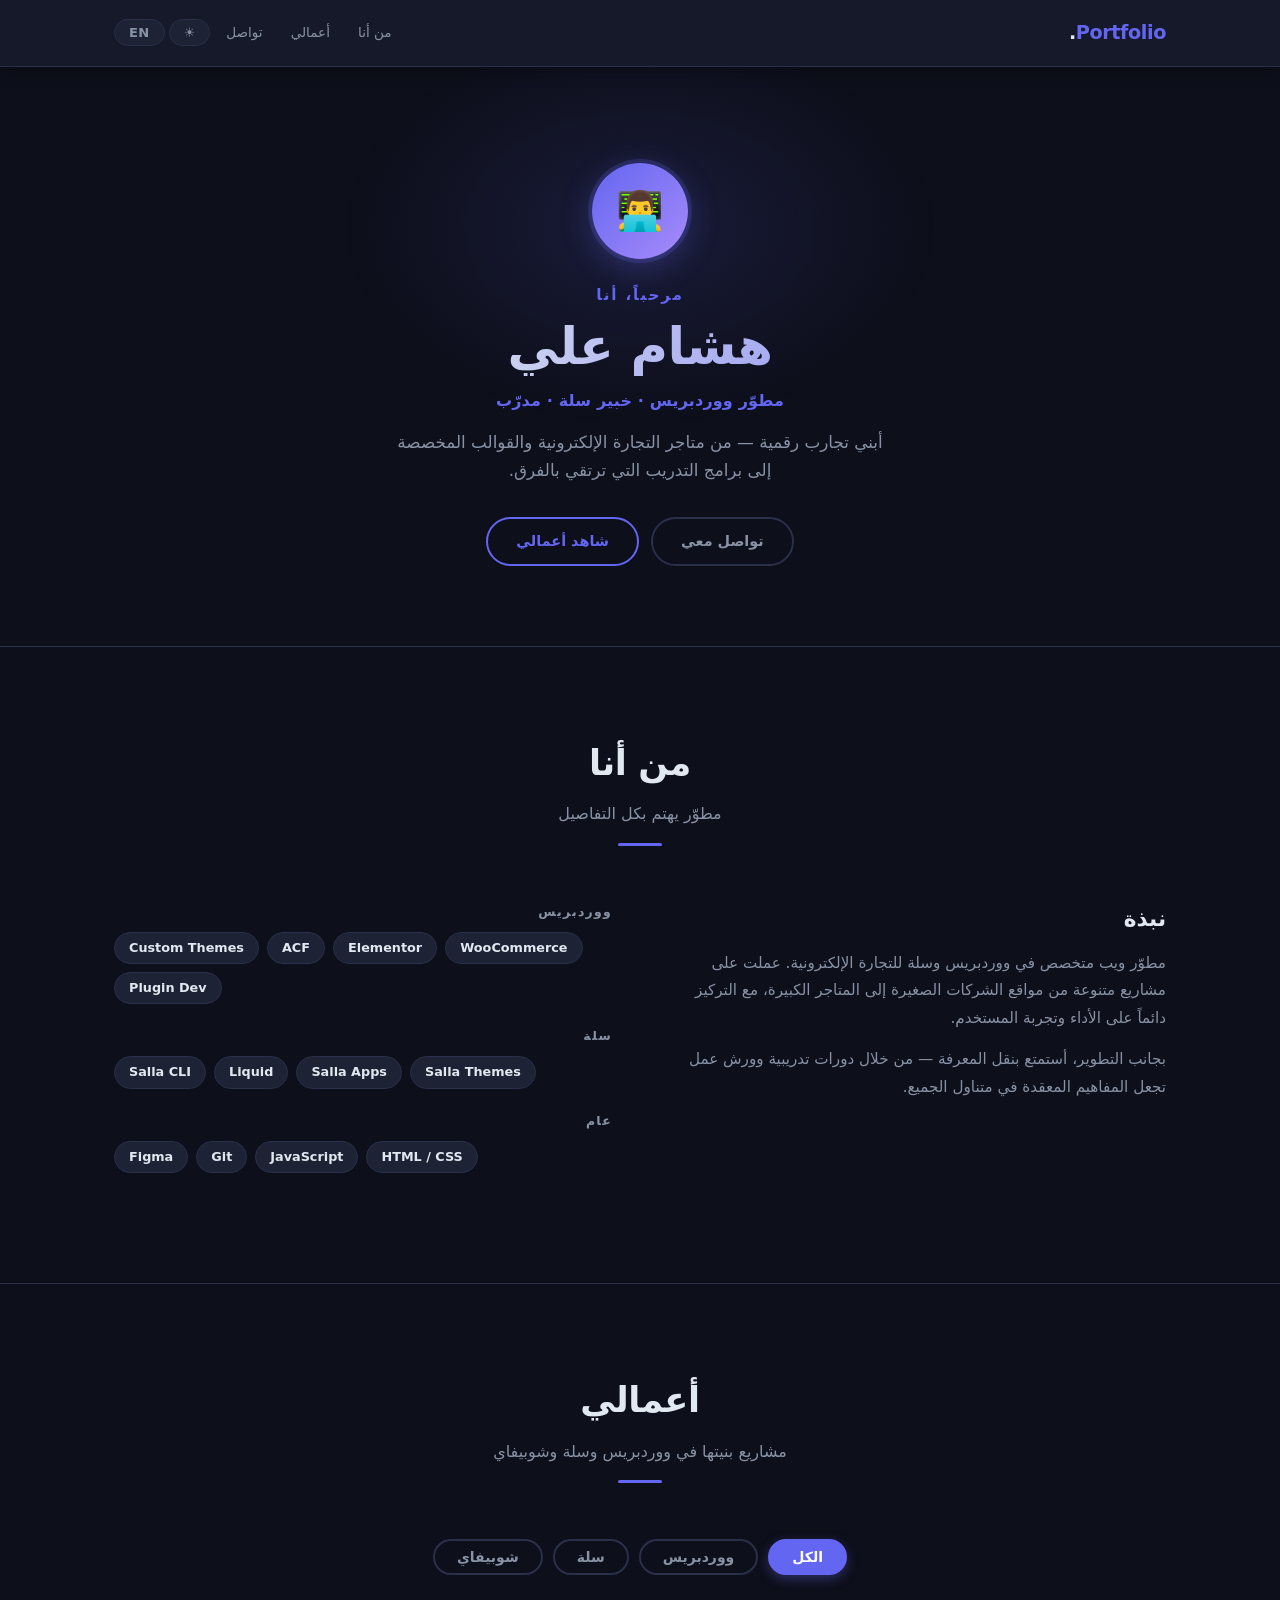
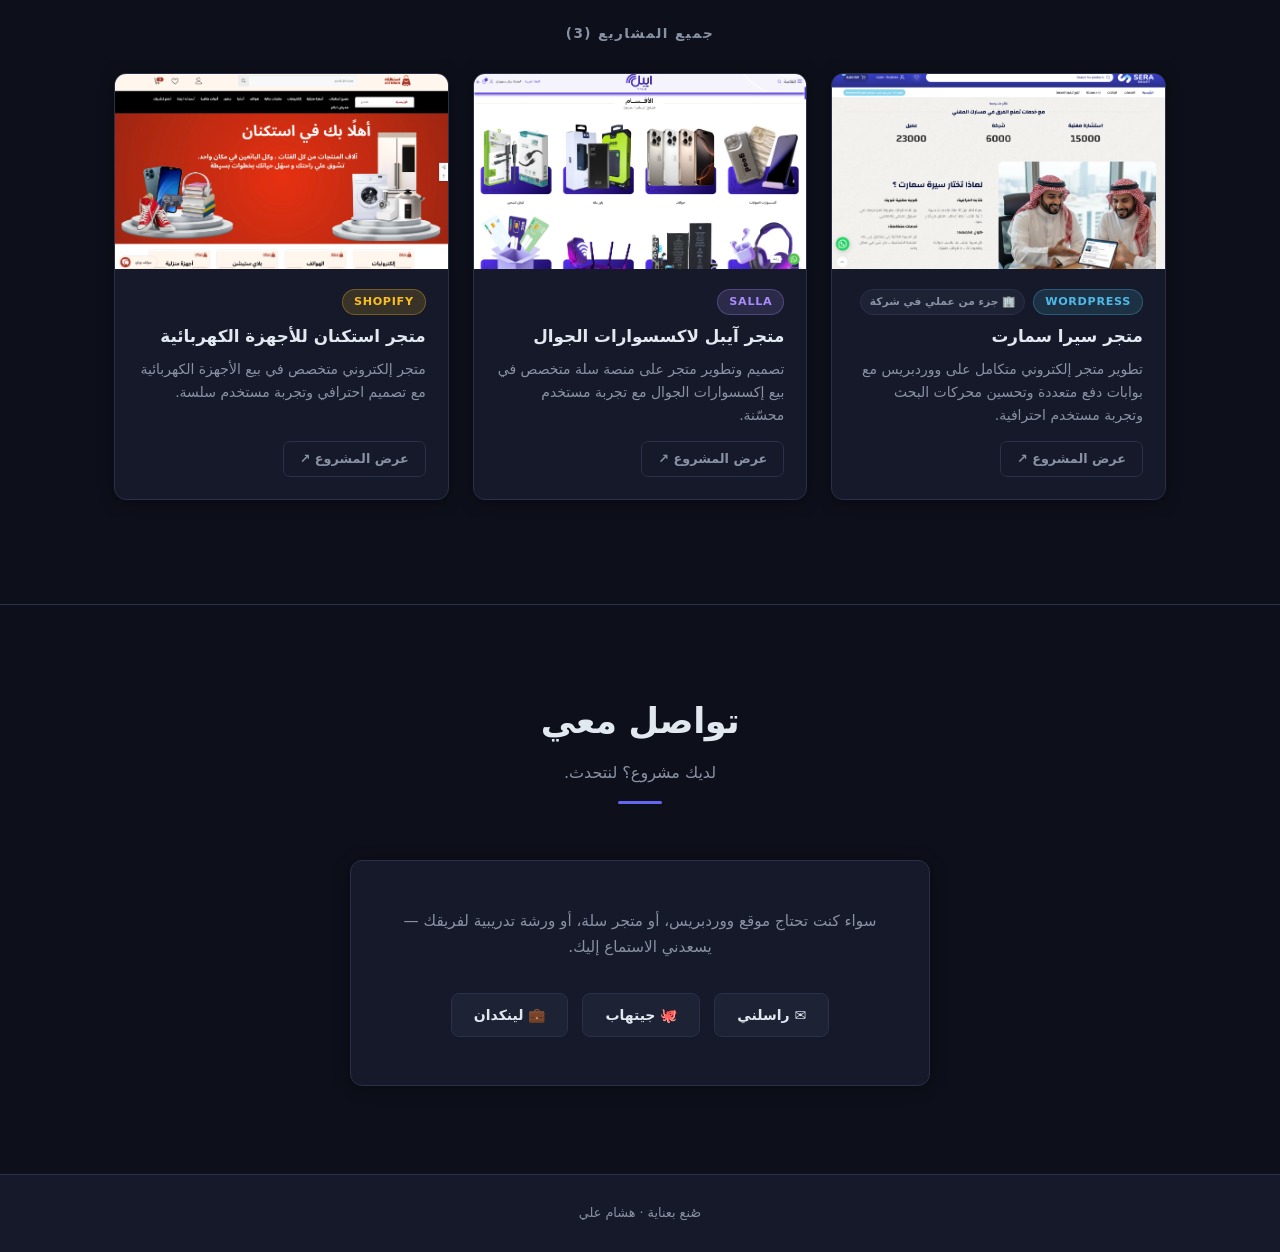
<file: index.html>
<!DOCTYPE html>
<!-- lang and dir are set dynamically by initLang() in script.js -->
<html lang="ar" dir="rtl" data-theme="dark">
<head>
  <meta charset="UTF-8">
  <meta name="viewport" content="width=device-width, initial-scale=1.0">
  <title>My Portfolio</title>
  <link rel="stylesheet" href="style.css">
</head>
<body>

  <!-- ── Header ────────────────────────────────────────────── -->
  <header class="site-header">
    <div class="container">
      <a class="site-logo" href="#home">Portfolio<span>.</span></a>
      <nav class="nav-links" aria-label="Site navigation">
        <a class="nav-link" href="#about"     data-i18n="nav_about">من أنا</a>
        <a class="nav-link" href="#portfolio" data-i18n="nav_work">أعمالي</a>
        <a class="nav-link" href="#contact"   data-i18n="nav_contact">تواصل</a>
        <!-- <a class="nav-link always-show" href="dashboard.html" data-i18n="nav_dashboard">⚙️ لوحة التحكم</a> -->
        <!-- Theme toggle — label updated by applyTheme() -->
        <button class="theme-toggle always-show" onclick="toggleTheme()" aria-label="Toggle theme">🌙</button>
        <!-- Language toggle — label shows the OTHER language (click to switch) -->
        <button class="lang-toggle always-show" onclick="toggleLang()" aria-label="Toggle language">EN</button>
      </nav>
    </div>
  </header>

  <!-- ── Hero ──────────────────────────────────────────────── -->
  <section class="hero" id="home">
    <div class="hero-avatar">👨‍💻</div>
    <p class="hero-greeting" data-i18n="hero_greeting">مرحباً، أنا</p>
    <!-- ✏️ Replace with your name -->
    <h1 data-i18n="hero_name">Hesham Ali</h1>
    <p class="hero-role" data-i18n="hero_role">مطوّر ووردبريس · خبير سلة · مدرّب</p>
    <p class="hero-bio" data-i18n="hero_bio">
      أبني تجارب رقمية — من متاجر التجارة الإلكترونية والقوالب المخصصة إلى برامج التدريب التي ترتقي بالفرق.
    </p>
    <div class="hero-cta">
      <a href="#portfolio" class="btn-outline" data-i18n="hero_cta_work">شاهد أعمالي</a>
      <a href="#contact"   class="btn-ghost"   data-i18n="hero_cta_contact">تواصل معي</a>
    </div>
  </section>

  <!-- ── About ─────────────────────────────────────────────── -->
  <section class="about-section" id="about">
    <div class="container">
      <div class="section-header">
        <h2 data-i18n="about_heading">من أنا</h2>
        <p  data-i18n="about_sub">مطوّر يهتم بكل التفاصيل</p>
        <div class="accent-line"></div>
      </div>

      <div class="about-grid">
        <div class="about-text">
          <h3 data-i18n="about_bg">نبذة</h3>
          <!-- ✏️ Update paragraphs to match your story -->
          <p data-i18n="about_p1">
            مطوّر ويب متخصص في ووردبريس وسلة للتجارة الإلكترونية. عملت على مشاريع متنوعة من مواقع الشركات الصغيرة إلى المتاجر الكبيرة، مع التركيز دائماً على الأداء وتجربة المستخدم.
          </p>
          <p data-i18n="about_p2">
            بجانب التطوير، أستمتع بنقل المعرفة — من خلال دورات تدريبية وورش عمل تجعل المفاهيم المعقدة في متناول الجميع.
          </p>
        </div>

        <div class="about-skills">
          <div class="skill-group">
            <h4 data-i18n="about_skills_wp">ووردبريس</h4>
            <div class="skill-tags">
              <span class="skill-tag">WooCommerce</span>
              <span class="skill-tag">Elementor</span>
              <span class="skill-tag">ACF</span>
              <span class="skill-tag">Custom Themes</span>
              <span class="skill-tag">Plugin Dev</span>
            </div>
          </div>
          <div class="skill-group">
            <h4 data-i18n="about_skills_salla">سلة</h4>
            <div class="skill-tags">
              <span class="skill-tag">Salla Themes</span>
              <span class="skill-tag">Salla Apps</span>
              <span class="skill-tag">Liquid</span>
              <span class="skill-tag">Salla CLI</span>
            </div>
          </div>
          <div class="skill-group">
            <h4 data-i18n="about_skills_gen">عام</h4>
            <div class="skill-tags">
              <span class="skill-tag">HTML / CSS</span>
              <span class="skill-tag">JavaScript</span>
              <span class="skill-tag">Git</span>
              <span class="skill-tag">Figma</span>
            </div>
          </div>
        </div>
      </div>
    </div>
  </section>

  <!-- ── Portfolio ─────────────────────────────────────────── -->
  <section class="portfolio-section" id="portfolio">
    <div class="container">
      <div class="section-header">
        <h2 data-i18n="portfolio_heading">أعمالي</h2>
        <p  data-i18n="portfolio_sub">مشاريع بنيتها في ووردبريس وسلة والتدريب</p>
        <div class="accent-line"></div>
      </div>

      <!-- Filter buttons — clicking re-renders cards instantly -->
      <div class="filter-bar" role="group" aria-label="Filter projects">
        <button class="filter-btn active" data-filter="all"       data-i18n="filter_all">الكل</button>
        <button class="filter-btn"        data-filter="WordPress" data-i18n="filter_wp">ووردبريس</button>
        <button class="filter-btn"        data-filter="Salla"     data-i18n="filter_salla">سلة</button>
        <button class="filter-btn"        data-filter="Shopify"  data-i18n="filter_shopify">شوبيفاي</button>
      </div>

      <p class="section-title" id="results-label" data-i18n="results_all">جميع المشاريع</p>
      <div class="projects-grid" id="projects-grid">
        <!-- Cards injected by JavaScript -->
      </div>
    </div>
  </section>

  <!-- ── Contact ───────────────────────────────────────────── -->
  <section class="contact-section" id="contact">
    <div class="container">
      <div class="section-header">
        <h2 data-i18n="contact_heading">تواصل معي</h2>
        <p  data-i18n="contact_sub">لديك مشروع؟ لنتحدث.</p>
        <div class="accent-line"></div>
      </div>

      <div class="contact-card">
        <p data-i18n="contact_body">
          سواء كنت تحتاج موقع ووردبريس، أو متجر سلة، أو ورشة تدريبية لفريقك — يسعدني الاستماع إليك.
        </p>
        <!-- ✏️ Replace hrefs with your actual links -->
        <div class="contact-links">
          <a class="contact-link" href="mailto:your@email.com"             data-i18n="contact_email">✉️ راسلني</a>
          <a class="contact-link" href="https://github.com/"   target="_blank" rel="noopener" data-i18n="contact_github">🐙 GitHub</a>
          <a class="contact-link" href="https://linkedin.com/" target="_blank" rel="noopener" data-i18n="contact_linkedin">💼 LinkedIn</a>
        </div>
      </div>
    </div>
  </section>

  <!-- ── Footer ────────────────────────────────────────────── -->
  <footer class="site-footer">
    <p data-i18n="footer_text">صُنع بعناية — البيانات محفوظة محلياً في متصفحك.</p>
  </footer>

  <!-- ── Shared logic ──────────────────────────────────────── -->
  <script src="script.js"></script>

  <script>
    /* ── Init: theme + language ─────────────────────────────── */
    initTheme();
    initLang();

    /* ── Portfolio page logic ──────────────────────────────── */

    const grid         = document.getElementById('projects-grid');
    const filterBtns   = document.querySelectorAll('.filter-btn');
    const resultsLabel = document.getElementById('results-label');

    let activeFilter   = 'all';
    let cachedProjects = []; // projects loaded once from data/projects.json

    /* ── Skeleton loader — shown while fetch is in progress ─── */
    function showSkeleton() {
      grid.innerHTML = Array.from({ length: 3 }, () => `
        <div class="skeleton-card">
          <div class="skeleton-img"></div>
          <div class="skeleton-body">
            <div class="skeleton-line short"></div>
            <div class="skeleton-line medium"></div>
            <div class="skeleton-line"></div>
          </div>
        </div>`).join('');
    }

    /**
     * Renders cards from the cached projects array.
     * Called after initial load, on filter change, and on 'langchange'.
     * buildCard() reads getCurrentLang() at call time → correct language.
     */
    function renderPortfolio() {
      grid.innerHTML = '';

      const visible = activeFilter === 'all'
        ? cachedProjects
        : cachedProjects.filter(p => p.category === activeFilter);

      if (visible.length === 0) {
        const msg = cachedProjects.length === 0
          ? t('empty_add_first')
          : t('empty_no_cat');
        grid.innerHTML = `
          <div class="empty-state">
            <span class="icon">🗂️</span>
            <p>${msg}</p>
          </div>`;
        resultsLabel.textContent = activeFilter === 'all' ? t('results_all') : activeFilter;
        return;
      }

      visible.forEach(p => grid.appendChild(buildCard(p)));

      const label = activeFilter === 'all' ? t('results_all') : activeFilter;
      resultsLabel.textContent = `${label} (${visible.length})`;
    }

    /**
     * Fetches data/projects.json once, caches the result, then renders.
     * On error shows a friendly message (fetch fails locally without a server).
     */
    async function loadProjects() {
      showSkeleton();
      cachedProjects = await fetchProjects();

      if (cachedProjects.length === 0) {
        grid.innerHTML = `
          <div class="empty-state">
            <span class="icon">📂</span>
            <p>${t('empty_error')}</p>
          </div>`;
        resultsLabel.textContent = t('results_all');
        return;
      }

      renderPortfolio();
    }

    /* Filter buttons — instant re-render from cache, no fetch */
    filterBtns.forEach(btn => {
      btn.addEventListener('click', () => {
        filterBtns.forEach(b => b.classList.remove('active'));
        btn.classList.add('active');
        activeFilter = btn.dataset.filter;
        renderPortfolio();
      });
    });

    /* Re-render on language switch (titles/descs update from cache) */
    document.addEventListener('langchange', renderPortfolio);

    /* Initial load */
    loadProjects();
  </script>

</body>
</html>
</file>
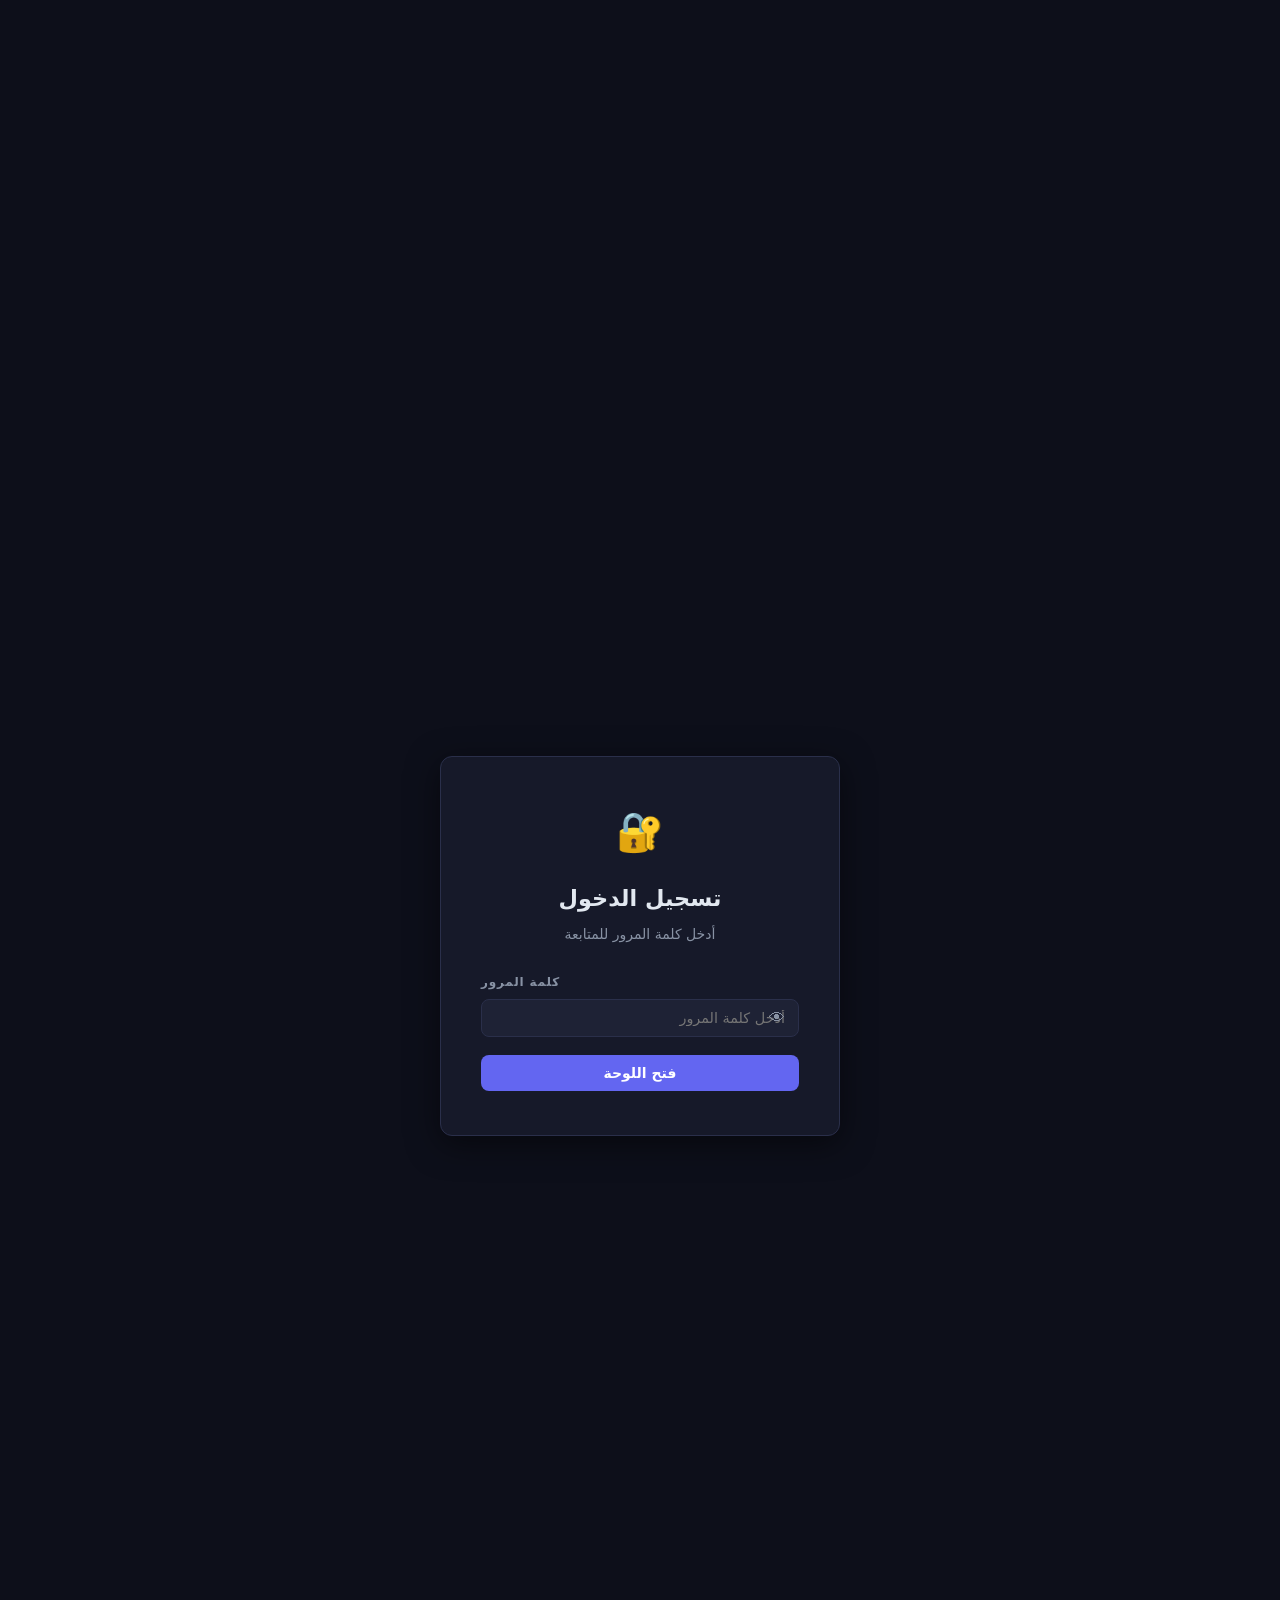
<file: dashboard.html>
<!DOCTYPE html>
<html lang="ar" dir="rtl" data-theme="dark">
<head>
  <meta charset="UTF-8">
  <meta name="viewport" content="width=device-width, initial-scale=1.0">
  <title>Dashboard — Portfolio</title>
  <link rel="stylesheet" href="style.css">
</head>
<body>

  <!-- ══════════════════════════════════════════════════════════
       LOGIN OVERLAY — auth stays in sessionStorage
       ✏️  Change DASHBOARD_PASSWORD below.
       ══════════════════════════════════════════════════════════ -->
  <div class="login-overlay" id="login-overlay">
    <div class="login-card">
      <span class="login-icon">🔐</span>
      <h2 data-i18n="login_heading">تسجيل الدخول</h2>
      <p class="login-sub" data-i18n="login_sub">أدخل كلمة المرور للمتابعة</p>
      <div class="login-error" id="login-error" data-i18n="login_error">كلمة المرور غير صحيحة. حاول مجدداً.</div>
      <form id="login-form" novalidate>
        <div class="form-group">
          <label for="login-password" data-i18n="login_pwd_label">كلمة المرور</label>
          <div class="password-wrap">
            <input type="password" id="login-password"
              data-i18n-ph="login_pwd_ph" placeholder="أدخل كلمة المرور"
              autocomplete="current-password" required>
            <button type="button" class="password-eye" id="pw-eye">👁</button>
          </div>
        </div>
        <button type="submit" class="btn btn-primary" data-i18n="login_btn">فتح اللوحة</button>
      </form>
    </div>
  </div>

  <!-- ── Header ────────────────────────────────────────────── -->
  <header class="site-header">
    <div class="container">
      <a class="site-logo" href="index.html">Portfolio<span>.</span></a>
      <nav class="nav-links">
        <a class="nav-link always-show" href="index.html" data-i18n="nav_view_site">عرض الموقع →</a>
        <button class="theme-toggle always-show" onclick="toggleTheme()">🌙</button>
        <button class="lang-toggle  always-show" onclick="toggleLang()">EN</button>
      </nav>
    </div>
  </header>

  <!-- ── Dashboard body ────────────────────────────────────── -->
  <div class="container">
    <div class="dashboard-wrap">

      <!-- ════════════════════════════════════════════════════
           LEFT PANEL — Project form (fills all fields)
           The form does NOT save to localStorage or any server.
           Clicking "Generate JSON" converts inputs into a JSON
           object that the user pastes into data/projects.json.
           ════════════════════════════════════════════════════ -->
      <aside>
        <div class="panel">
          <h2 class="panel-title" data-i18n="dash_add_title">➕ إضافة مشروع</h2>

          <form id="project-form" novalidate>

            <!-- ── Bilingual titles ─────────────────────── -->
            <div class="form-group">
              <label for="field-title-ar" data-i18n="dash_title_ar">العنوان بالعربية *</label>
              <input type="text" id="field-title-ar"
                data-i18n-ph="dash_title_ar_ph" placeholder="مثال: متجر إلكتروني" required>
            </div>

            <div class="form-group">
              <label for="field-title-en" data-i18n="dash_title_en">العنوان بالإنجليزية</label>
              <input type="text" id="field-title-en"
                data-i18n-ph="dash_title_en_ph" placeholder="e.g. E-Commerce Store">
            </div>

            <!-- ── Bilingual descriptions ───────────────── -->
            <div class="form-group">
              <label for="field-desc-ar" data-i18n="dash_desc_ar">الوصف بالعربية *</label>
              <textarea id="field-desc-ar"
                data-i18n-ph="dash_desc_ar_ph" placeholder="وصف مختصر..." required></textarea>
            </div>

            <div class="form-group">
              <label for="field-desc-en" data-i18n="dash_desc_en">الوصف بالإنجليزية</label>
              <textarea id="field-desc-en"
                data-i18n-ph="dash_desc_en_ph" placeholder="Short description…"></textarea>
            </div>

            <!-- ── Category ─────────────────────────────── -->
            <div class="form-group">
              <label for="field-category" data-i18n="dash_category">التصنيف *</label>
              <select id="field-category" required>
                <option value="" disabled selected data-i18n="dash_cat_select">اختر تصنيفاً</option>
                <option value="WordPress">WordPress</option>
                <option value="Salla">Salla</option>
                <option value="Shopify">Shopify</option>
              </select>
            </div>

            <!-- ── Image path (file path, not base64) ───── -->
            <div class="form-group">
              <label for="field-image" data-i18n="dash_image_label">مسار صورة المشروع</label>
              <input type="text" id="field-image"
                data-i18n-ph="dash_image_ph" placeholder="assets/images/project.jpg">
            </div>

            <!-- ── Gallery (one path per line) ──────────── -->
            <div class="form-group">
              <label for="field-gallery" data-i18n="dash_gallery_label">صور المعرض (مسار لكل سطر)</label>
              <textarea id="field-gallery" style="min-height:70px"
                data-i18n-ph="dash_gallery_ph"
                placeholder="assets/images/gallery1.jpg"></textarea>
            </div>

            <!-- ── Technologies (comma-separated) ───────── -->
            <div class="form-group">
              <label for="field-tech" data-i18n="dash_tech_label">التقنيات (مفصولة بفاصلة)</label>
              <input type="text" id="field-tech"
                data-i18n-ph="dash_tech_ph" placeholder="WordPress, WooCommerce, ACF">
            </div>

            <!-- ── Features (one per line) ───────────────── -->
            <div class="form-group">
              <label for="field-features" data-i18n="dash_features_label">المميزات (ميزة لكل سطر)</label>
              <textarea id="field-features" style="min-height:80px"
                data-i18n-ph="dash_features_ph"
                placeholder="بوابات دفع متعددة&#10;تتبع الطلبات"></textarea>
            </div>

            <!-- ── Role ─────────────────────────────────── -->
            <div class="form-group">
              <label for="field-role" data-i18n="dash_role_label">الدور</label>
              <input type="text" id="field-role"
                data-i18n-ph="dash_role_ph" placeholder="Full Development">
            </div>

            <!-- ── Client ───────────────────────────────── -->
            <div class="form-group">
              <label for="field-client" data-i18n="dash_client_label">العميل</label>
              <input type="text" id="field-client"
                data-i18n-ph="dash_client_ph" placeholder="Company Project">
            </div>

            <!-- ── URLs ─────────────────────────────────── -->
            <div class="form-group">
              <label for="field-url" data-i18n="dash_url_label">رابط المشروع (اختياري)</label>
              <input type="text" id="field-url"
                data-i18n-ph="dash_url_ph" placeholder="https://example.com">
            </div>

            <div class="form-group">
              <label for="field-github" data-i18n="dash_github_label">رابط GitHub (اختياري)</label>
              <input type="text" id="field-github"
                data-i18n-ph="dash_github_ph" placeholder="https://github.com/...">
            </div>

            <!-- ── Status ────────────────────────────────── -->
            <div class="form-group">
              <label for="field-status" data-i18n="dash_status_label">الحالة</label>
              <select id="field-status">
                <option value="Live"        data-i18n="dash_status_live">منشور</option>
                <option value="In Progress" data-i18n="dash_status_progress">قيد التطوير</option>
                <option value="Archived"    data-i18n="dash_status_archived">مؤرشف</option>
              </select>
            </div>

            <!-- ── Date (YYYY-MM) ────────────────────────── -->
            <div class="form-group">
              <label for="field-date" data-i18n="dash_date_label">التاريخ (YYYY-MM)</label>
              <input type="text" id="field-date" maxlength="7"
                data-i18n-ph="dash_date_ph" placeholder="2025-01">
            </div>

            <!-- ── Action buttons ────────────────────────── -->
            <button type="submit" class="btn btn-primary" id="gen-btn" data-i18n="dash_gen_btn">
              ⚡ توليد JSON
            </button>
            <button type="button" class="btn btn-secondary" id="reset-btn"
              data-i18n="dash_reset_btn"
              style="margin-top:10px;width:100%;">
              ↺ إعادة تعيين
            </button>

          </form>
        </div>
      </aside>

      <!-- ════════════════════════════════════════════════════
           RIGHT PANEL — Current projects + JSON output
           ════════════════════════════════════════════════════ -->
      <section>
        <div class="panel">

          <!-- ── Current projects (loaded from JSON) ──────── -->
          <h2 class="panel-title" data-i18n="dash_current_title">📁 المشاريع الحالية</h2>
          <div id="existing-projects">
            <!-- Injected async by loadExistingProjects() -->
            <p class="output-placeholder" style="padding:16px 0">
              <span data-i18n="empty_loading">جارٍ التحميل…</span>
            </p>
          </div>

          <!-- ── JSON output ────────────────────────────────
               Hidden until "Generate JSON" is clicked.
               The textarea is always LTR (JSON format).
               ─────────────────────────────────────────────── -->
          <div id="output-panel" style="display:none; margin-top:24px;">
            <h3 class="panel-title" style="margin-top:0" data-i18n="dash_output_title">📋 ناتج JSON</h3>
            <textarea class="json-output" id="json-output" readonly spellcheck="false"></textarea>
            <p class="output-note" data-i18n="dash_output_note">أضف هذا الكائن إلى مصفوفة data/projects.json</p>
            <div class="output-actions">
              <button class="btn btn-primary" style="width:auto" id="copy-btn" data-i18n="dash_copy_btn">نسخ</button>
              <button class="btn btn-secondary" id="dl-btn" data-i18n="dash_download_btn">تحميل</button>
            </div>
          </div>

        </div>
      </section>

    </div>
  </div>

  <!-- ── Footer ────────────────────────────────────────────── -->
  <footer class="site-footer">
    <p data-i18n="footer_text">صُنع بعناية · هشام علي</p>
  </footer>

  <script src="script.js"></script>

  <script>
    /* ════════════════════════════════════════════════════════
       AUTH
       ════════════════════════════════════════════════════════ */
    const DASHBOARD_PASSWORD = 'admin123'; // ← change this
    const AUTH_KEY           = 'dashboardAuth';

    const loginOverlay = document.getElementById('login-overlay');
    const loginForm    = document.getElementById('login-form');
    const loginError   = document.getElementById('login-error');
    const pwInput      = document.getElementById('login-password');
    const pwEye        = document.getElementById('pw-eye');

    function checkAuth() {
      if (sessionStorage.getItem(AUTH_KEY) === 'true') {
        loginOverlay.classList.add('hidden');
      }
    }

    loginForm.addEventListener('submit', e => {
      e.preventDefault();
      if (pwInput.value === DASHBOARD_PASSWORD) {
        sessionStorage.setItem(AUTH_KEY, 'true');
        loginOverlay.classList.add('hidden');
        loginError.classList.remove('show');
        pwInput.value = '';
      } else {
        loginError.classList.add('show');
        pwInput.value = '';
        pwInput.focus();
      }
    });

    pwEye.addEventListener('click', () => {
      const hidden = pwInput.type === 'password';
      pwInput.type      = hidden ? 'text' : 'password';
      pwEye.textContent = hidden ? '🙈' : '👁';
    });

    /* ── Init ──────────────────────────────────────────────── */
    initTheme();
    initLang();
    checkAuth();

    /* ════════════════════════════════════════════════════════
       EXISTING PROJECTS — read-only list from data/projects.json
       Gives the user context on what IDs are already in use.
       ════════════════════════════════════════════════════════ */
    const existingEl = document.getElementById('existing-projects');

    async function loadExistingProjects() {
      const projects = await fetchProjects();
      existingEl.innerHTML = '';

      if (projects.length === 0) {
        existingEl.innerHTML = `<p class="output-placeholder" style="padding:16px 0; text-align:start"><span data-i18n="dash_current_none">${t('dash_current_none')}</span></p>`;

        // If fetch returned empty, distinguish no-server from truly empty file
        if (!window.location.protocol.startsWith('http')) {
          existingEl.innerHTML = `<p class="output-note" style="padding:8px 0; color:var(--color-danger)">${t('dash_current_error')}</p>`;
        }
        return;
      }

      // Show a count badge in the panel title
      const panelTitle = document.querySelector('[data-i18n="dash_current_title"]');
      if (panelTitle) panelTitle.innerHTML = `${t('dash_current_title')} <span style="font-weight:400;font-size:.8rem;color:var(--color-muted)">(${projects.length})</span>`;

      const list = document.createElement('div');
      list.className = 'existing-list';

      projects.forEach((p, i) => {
        const title = getProjectTitle(p);
        const div   = document.createElement('div');
        div.className = 'existing-item';
        div.innerHTML = `
          <span class="item-num">${i + 1}</span>
          <div class="item-info">
            <div class="item-title">${escapeHtml(title)}</div>
          </div>
          <span class="badge badge-${categoryClass(p.category)}" style="font-size:.68rem">${p.category}</span>
        `;
        list.appendChild(div);
      });

      existingEl.appendChild(list);
    }

    // Re-render existing list on language change (titles switch lang)
    document.addEventListener('langchange', loadExistingProjects);
    loadExistingProjects();

    /* ════════════════════════════════════════════════════════
       JSON GENERATOR
       Reads all form fields, builds a project object,
       serialises it as formatted JSON, shows in the output panel.
       The user then copies/downloads it and adds it manually to
       data/projects.json.
       ════════════════════════════════════════════════════════ */

    const form       = document.getElementById('project-form');
    const outputPanel= document.getElementById('output-panel');
    const jsonOutput = document.getElementById('json-output');
    const copyBtn    = document.getElementById('copy-btn');
    const dlBtn      = document.getElementById('dl-btn');
    const resetBtn   = document.getElementById('reset-btn');

    /** Parses a textarea value (one item per line) into a trimmed string array. */
    function parseLines(val) {
      return val.split('\n').map(s => s.trim()).filter(Boolean);
    }

    /** Parses a comma-separated string into a trimmed string array. */
    function parseComma(val) {
      return val.split(',').map(s => s.trim()).filter(Boolean);
    }

    /* Form submit → generate JSON */
    form.addEventListener('submit', e => {
      e.preventDefault();

      const titleAr = document.getElementById('field-title-ar').value.trim();
      const descAr  = document.getElementById('field-desc-ar').value.trim();
      const cat     = document.getElementById('field-category').value;

      if (!titleAr || !descAr || !cat) {
        showToast(
          getCurrentLang() === 'ar'
            ? 'يرجى تعبئة الحقول الإلزامية (العنوان والوصف والتصنيف).'
            : 'Please fill in the required fields (title, description, category).',
          'error'
        );
        return;
      }

      // Build the project object matching data/projects.json schema
      const project = {
        id:             Date.now(),   // user should replace with a clean integer (1, 2, 3…)
        title_ar:       titleAr,
        title_en:       document.getElementById('field-title-en').value.trim(),
        description_ar: descAr,
        description_en: document.getElementById('field-desc-en').value.trim(),
        category:       cat,
        image:          document.getElementById('field-image').value.trim(),
        gallery:        parseLines(document.getElementById('field-gallery').value),
        technologies:   parseComma(document.getElementById('field-tech').value),
        features:       parseLines(document.getElementById('field-features').value),
        role:           document.getElementById('field-role').value.trim(),
        client:         document.getElementById('field-client').value.trim(),
        project_url:    document.getElementById('field-url').value.trim(),
        github_url:     document.getElementById('field-github').value.trim(),
        status:         document.getElementById('field-status').value,
        date:           document.getElementById('field-date').value.trim(),
      };

      // Pretty-print JSON — always LTR for code readability
      jsonOutput.value = JSON.stringify(project, null, 2);
      outputPanel.style.display = 'block';

      // Scroll to the output
      outputPanel.scrollIntoView({ behavior: 'smooth', block: 'nearest' });
    });

    /* Reset form */
    resetBtn.addEventListener('click', () => {
      form.reset();
      outputPanel.style.display = 'none';
      jsonOutput.value = '';
    });

    /* Copy to clipboard */
    copyBtn.addEventListener('click', () => {
      if (!jsonOutput.value) return;
      navigator.clipboard.writeText(jsonOutput.value)
        .then(() => showToast(t('dash_copied'), 'success'))
        .catch(() => {
          // Fallback for browsers without clipboard API
          jsonOutput.select();
          document.execCommand('copy');
          showToast(t('dash_copied'), 'success');
        });
    });

    /* Download as project.json */
    dlBtn.addEventListener('click', () => {
      if (!jsonOutput.value) return;
      const blob = new Blob([jsonOutput.value], { type: 'application/json' });
      const url  = URL.createObjectURL(blob);
      const a    = document.createElement('a');
      a.href     = url;
      a.download = 'project.json';
      a.click();
      URL.revokeObjectURL(url);
    });

    /* Update dynamic button text on language switch */
    document.addEventListener('langchange', () => {
      // Update the select option text (data-i18n handles labels but not option values)
      document.querySelectorAll('option[data-i18n]').forEach(opt => {
        const v = translations[getCurrentLang()][opt.dataset.i18n];
        if (v) opt.textContent = v;
      });
    });
  </script>

</body>
</html>
</file>
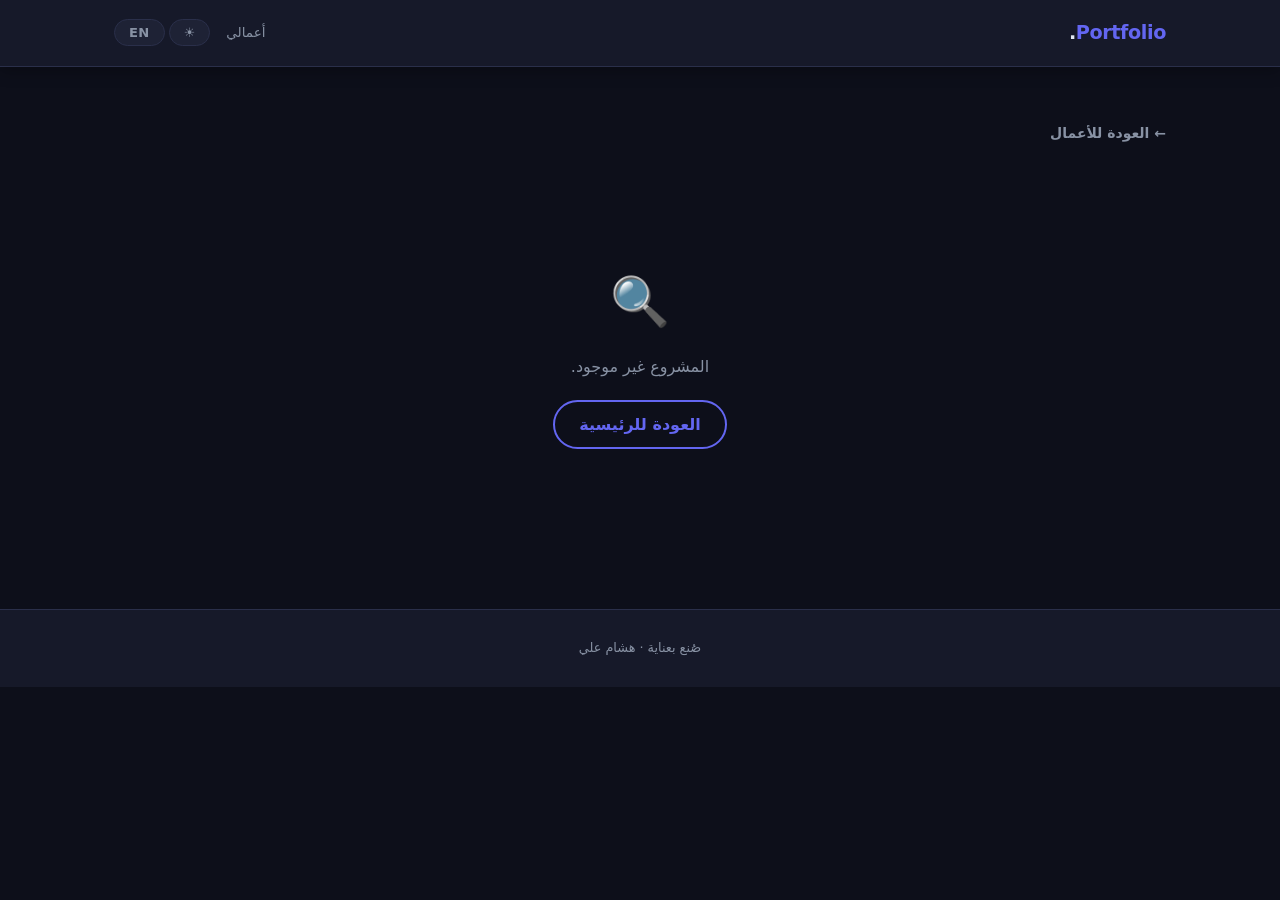
<file: project.html>
<!DOCTYPE html>
<!-- lang and dir are set dynamically by initLang() in script.js -->
<html lang="ar" dir="rtl" data-theme="dark">
<head>
  <meta charset="UTF-8">
  <meta name="viewport" content="width=device-width, initial-scale=1.0">
  <title>Project — Portfolio</title>
  <link rel="stylesheet" href="style.css">
</head>
<body>

  <!-- ── Header ────────────────────────────────────────────── -->
  <header class="site-header">
    <div class="container">
      <a class="site-logo" href="index.html">Portfolio<span>.</span></a>
      <nav class="nav-links">
        <a class="nav-link always-show" href="index.html#portfolio" data-i18n="nav_work">أعمالي</a>
        <button class="theme-toggle always-show" onclick="toggleTheme()" aria-label="Toggle theme">🌙</button>
        <button class="lang-toggle always-show"  onclick="toggleLang()"  aria-label="Toggle language">EN</button>
      </nav>
    </div>
  </header>

  <!-- ── Project detail ────────────────────────────────────── -->
  <main class="project-page">
    <div class="container">

      <!-- Back link -->
      <a href="index.html#portfolio" class="back-link" data-i18n="proj_back">← العودة للأعمال</a>

      <!-- Project content injected by JS -->
      <div id="project-content"></div>

    </div>
  </main>

  <!-- ── Footer ────────────────────────────────────────────── -->
  <footer class="site-footer">
    <p data-i18n="footer_text">صُنع بعناية — البيانات محفوظة محلياً في متصفحك.</p>
  </footer>

  <script src="script.js"></script>

  <script>
    /* ── Init ───────────────────────────────────────────────── */
    initTheme();
    initLang();

    const contentEl = document.getElementById('project-content');
    let projectData  = null; // cached after fetch

    /* ── URL param helper ───────────────────────────────────── */
    function getProjectIdFromUrl() {
      return new URLSearchParams(window.location.search).get('id');
    }

    /* ── Skeleton loader ─────────────────────────────────────── */
    function showSkeleton() {
      contentEl.innerHTML = `
        <div class="skeleton-card" style="max-width:100%; margin-top:24px;">
          <div class="skeleton-img" style="height:320px; border-radius:12px;"></div>
          <div class="skeleton-body">
            <div class="skeleton-line short"></div>
            <div class="skeleton-line medium"></div>
            <div class="skeleton-line"></div>
            <div class="skeleton-line medium"></div>
          </div>
        </div>`;
    }

    /* ── Render full project detail ─────────────────────────── */
    function renderProject(project) {
      const title = getProjectTitle(project);
      const desc  = getProjectDesc(project);

      document.title = `${title} — Portfolio`;

      /* ---- Main image ---- */
      const imageHtml = project.image
        ? `<img src="${escapeHtml(project.image)}" alt="${escapeHtml(title)}" style="width:100%;border-radius:12px;">`
        : `<div class="card-image-placeholder">${categoryIcon(project.category)}</div>`;

      /* ---- Badges ---- */
      const companyBadge = project.category === 'WordPress'
        ? `<span class="badge-company">${t('card_company')}</span>` : '';

      /* ---- Status badge ---- */
      const statusMap = { Live: 'live', 'In Progress': 'progress', Archived: 'archived' };
      const statusClass = statusMap[project.status] || 'live';
      const statusLabel = project.status
        ? `<span class="status-badge status-${statusClass}">${t('status_' + statusClass)}</span>` : '';

      /* ---- Technologies ---- */
      const techHtml = (project.technologies && project.technologies.length)
        ? `<div class="proj-section">
             <h3 class="proj-section-title">${t('proj_technologies')}</h3>
             <div class="tech-tags">
               ${project.technologies.map(tech => `<span class="tech-tag">${escapeHtml(tech)}</span>`).join('')}
             </div>
           </div>` : '';

      /* ---- Features ---- */
      const featHtml = (project.features && project.features.length)
        ? `<div class="proj-section">
             <h3 class="proj-section-title">${t('proj_features')}</h3>
             <ul class="features-list">
               ${project.features.map(f => `<li>${escapeHtml(f)}</li>`).join('')}
             </ul>
           </div>` : '';

      /* ---- Info box ---- */
      const infoRows = [
        project.role   ? `<div class="info-row"><span class="info-label">${t('proj_role')}</span><span>${escapeHtml(project.role)}</span></div>` : '',
        project.client ? `<div class="info-row"><span class="info-label">${t('proj_client')}</span><span>${escapeHtml(project.client)}</span></div>` : '',
        project.date   ? `<div class="info-row"><span class="info-label">${t('proj_date')}</span><span>${escapeHtml(project.date)}</span></div>` : '',
        project.status ? `<div class="info-row"><span class="info-label">${t('proj_status')}</span>${statusLabel}</div>` : '',
      ].filter(Boolean).join('');

      const infoHtml = infoRows
        ? `<div class="proj-section">
             <h3 class="proj-section-title">${t('proj_info_box')}</h3>
             <div class="proj-info-box"><div class="info-rows">${infoRows}</div></div>
           </div>` : '';

      /* ---- Buttons ---- */
      const visitBtn = project.project_url
        ? `<a href="${escapeHtml(project.project_url)}" target="_blank" rel="noopener" class="btn-visit">${t('proj_visit')}</a>` : '';
      const codeBtn = project.github_url
        ? `<a href="${escapeHtml(project.github_url)}" target="_blank" rel="noopener" class="btn-code">${t('proj_view_code')}</a>` : '';

      /* ---- Gallery ---- */
      const galleryHtml = (project.gallery && project.gallery.length)
        ? `<div class="proj-section proj-gallery">
             <h3 class="proj-section-title">${t('proj_gallery')}</h3>
             <div class="gallery-grid">
               ${project.gallery.map(src => `<img src="${escapeHtml(src)}" alt="${escapeHtml(title)}" loading="lazy">`).join('')}
             </div>
           </div>` : '';

      /* ---- Assemble ---- */
      contentEl.innerHTML = `
        <div class="project-detail">

          <!-- Info column -->
          <div class="project-detail-info">
            <div class="proj-category">
              <span class="badge badge-${categoryClass(project.category)}">${escapeHtml(project.category)}</span>
              ${companyBadge}
            </div>
            <h1 class="proj-title">${escapeHtml(title)}</h1>
            <p class="proj-desc">${escapeHtml(desc)}</p>

            ${techHtml}
            ${featHtml}
            ${infoHtml}

            <div class="proj-actions">
              ${visitBtn}
              ${codeBtn}
            </div>
          </div>

          <!-- Image column -->
          <div class="project-detail-image">
            ${imageHtml}
          </div>

        </div>

        ${galleryHtml}
      `;
    }

    /* ── Not-found state ────────────────────────────────────── */
    function showNotFound() {
      document.title = 'Project Not Found — Portfolio';
      contentEl.innerHTML = `
        <div class="empty-state" style="padding:80px 20px;">
          <span class="icon">🔍</span>
          <p style="margin-bottom:20px">${t('proj_not_found')}</p>
          <a href="index.html" class="btn-outline"
             style="display:inline-flex;align-items:center;gap:6px;padding:10px 24px;
                    border:2px solid var(--color-primary);border-radius:50px;
                    color:var(--color-primary);text-decoration:none;font-weight:700;">
            ${t('proj_go_home')}
          </a>
        </div>`;
    }

    /* ── Load + render ──────────────────────────────────────── */
    async function loadProject() {
      const projectId = getProjectIdFromUrl();
      if (!projectId) { showNotFound(); return; }

      showSkeleton();

      const projects = await fetchProjects();
      projectData = projects.find(p => String(p.id) === String(projectId));

      if (!projectData) { showNotFound(); return; }

      renderProject(projectData);
    }

    /* Re-render on language change (title/desc/labels update) */
    document.addEventListener('langchange', () => {
      if (projectData) renderProject(projectData);
    });

    /* Initial load */
    loadProject();
  </script>

</body>
</html>
</file>
<file: style.css>
/* =========================================
   CSS Reset & Base
   ========================================= */
*, *::before, *::after {
  box-sizing: border-box;
  margin: 0;
  padding: 0;
}

/* =========================================
   Design tokens — DARK mode (default)
   Light mode overrides live in [data-theme="light"]
   ========================================= */
:root {
  --color-bg:         #0d0f1a;
  --color-surface:    #161929;
  --color-surface-2:  #1e2235;
  --color-border:     #2a2f4a;
  --color-text:       #e2e8f0;
  --color-muted:      #8892a4;
  --color-primary:    #6366f1;
  --color-primary-h:  #818cf8;
  --color-danger:     #fc8181;
  --color-danger-h:   #f56565;
  --color-success:    #68d391;
  --color-wp:         #4eb9e8;
  --color-salla:      #a78bfa;
  --color-shopify:   #fbbf24;
  --radius:           12px;
  --shadow:           0 2px 16px rgba(0,0,0,.35);
  --shadow-hover:     0 8px 32px rgba(0,0,0,.5);
  --transition:       .2s ease;
  --font:             'Segoe UI', system-ui, -apple-system, sans-serif;
}

/* Light mode overrides */
[data-theme="light"] {
  --color-bg:         #f5f6fa;
  --color-surface:    #ffffff;
  --color-surface-2:  #f0f2f8;
  --color-border:     #e2e8f0;
  --color-text:       #1a202c;
  --color-muted:      #718096;
  --color-primary:    #4f46e5;
  --color-primary-h:  #4338ca;
  --color-danger:     #e53e3e;
  --color-danger-h:   #c53030;
  --color-success:    #38a169;
  --color-wp:         #21759b;
  --color-salla:      #7c3aed;
  --color-shopify:   #d97706;
  --shadow:           0 2px 12px rgba(0,0,0,.08);
  --shadow-hover:     0 6px 24px rgba(0,0,0,.13);
}

html { scroll-behavior: smooth; }

body {
  font-family: var(--font);
  background: var(--color-bg);
  color: var(--color-text);
  min-height: 100vh;
  line-height: 1.6;
  transition: background .3s, color .3s;
}

/* =========================================
   Layout helpers
   ========================================= */
.container {
  max-width: 1100px;
  margin: 0 auto;
  padding: 0 24px;
}

/* =========================================
   Header / Nav
   ========================================= */
.site-header {
  background: var(--color-surface);
  border-bottom: 1px solid var(--color-border);
  padding: 16px 0;
  position: sticky;
  top: 0;
  z-index: 100;
  box-shadow: var(--shadow);
  backdrop-filter: blur(8px);
}

.site-header .container {
  display: flex;
  align-items: center;
  justify-content: space-between;
  gap: 16px;
}

.site-logo {
  font-size: 1.2rem;
  font-weight: 800;
  color: var(--color-primary);
  text-decoration: none;
  letter-spacing: -.4px;
  flex-shrink: 0;
}
.site-logo span { color: var(--color-text); }

.nav-links {
  display: flex;
  align-items: center;
  gap: 4px;
  flex-wrap: wrap;
}

.nav-link {
  font-size: .85rem;
  color: var(--color-muted);
  text-decoration: none;
  padding: 6px 12px;
  border-radius: 6px;
  font-weight: 500;
  transition: background var(--transition), color var(--transition);
  white-space: nowrap;
}
.nav-link:hover {
  background: var(--color-surface-2);
  color: var(--color-text);
}

/* ── Theme toggle button ──────────────────────────────────── */
.theme-toggle {
  background: var(--color-surface-2);
  border: 1.5px solid var(--color-border);
  border-radius: 50px;
  padding: 5px 14px;
  cursor: pointer;
  font-size: .8rem;
  font-weight: 600;
  color: var(--color-muted);
  font-family: var(--font);
  transition: all var(--transition);
  display: flex;
  align-items: center;
  gap: 5px;
  flex-shrink: 0;
}
.theme-toggle:hover {
  border-color: var(--color-primary);
  color: var(--color-primary);
}

/* =========================================
   Section headings (shared)
   ========================================= */
.section-header {
  text-align: center;
  margin-bottom: 56px;
}
.section-header h2 {
  font-size: clamp(1.6rem, 3vw, 2.2rem);
  font-weight: 800;
  letter-spacing: -.4px;
  margin-bottom: 10px;
}
.section-header p {
  color: var(--color-muted);
  font-size: 1rem;
  max-width: 480px;
  margin: 0 auto;
}
.section-header .accent-line {
  width: 44px;
  height: 3px;
  background: var(--color-primary);
  border-radius: 2px;
  margin: 16px auto 0;
}

/* =========================================
   Hero (portfolio page)
   ========================================= */
.hero {
  text-align: center;
  padding: 96px 24px 80px;
  position: relative;
  overflow: hidden;
}

/* Subtle radial glow behind hero */
.hero::before {
  content: '';
  position: absolute;
  top: -40px;
  left: 50%;
  transform: translateX(-50%);
  width: 600px;
  height: 400px;
  background: radial-gradient(ellipse, rgba(99,102,241,.15) 0%, transparent 70%);
  pointer-events: none;
}

.hero-avatar {
  width: 96px;
  height: 96px;
  border-radius: 50%;
  background: linear-gradient(135deg, var(--color-primary), #a78bfa);
  display: flex;
  align-items: center;
  justify-content: center;
  font-size: 2.4rem;
  color: #fff;
  margin: 0 auto 24px;
  box-shadow: 0 0 0 4px rgba(99,102,241,.2), 0 8px 32px rgba(99,102,241,.3);
  position: relative;
}

.hero-greeting {
  font-size: .95rem;
  font-weight: 600;
  color: var(--color-primary);
  text-transform: uppercase;
  letter-spacing: .12em;
  margin-bottom: 10px;
}

.hero h1 {
  font-size: clamp(2rem, 5vw, 3.2rem);
  font-weight: 900;
  letter-spacing: -.6px;
  margin-bottom: 12px;
  /* Gradient text */
  background: linear-gradient(135deg, var(--color-text) 30%, var(--color-primary));
  -webkit-background-clip: text;
  -webkit-text-fill-color: transparent;
  background-clip: text;
  line-height: 1.15;
}

.hero-role {
  font-size: 1rem;
  font-weight: 600;
  color: var(--color-primary);
  margin-bottom: 14px;
  letter-spacing: .01em;
}

.hero-bio {
  font-size: 1.05rem;
  color: var(--color-muted);
  max-width: 500px;
  margin: 0 auto 32px;
  line-height: 1.7;
}

.hero-cta {
  display: flex;
  gap: 12px;
  justify-content: center;
  flex-wrap: wrap;
}

.hero-cta .btn-outline {
  padding: 11px 28px;
  border: 2px solid var(--color-primary);
  border-radius: 50px;
  background: transparent;
  color: var(--color-primary);
  font-family: var(--font);
  font-size: .9rem;
  font-weight: 700;
  cursor: pointer;
  text-decoration: none;
  transition: all var(--transition);
}
.hero-cta .btn-outline:hover {
  background: var(--color-primary);
  color: #fff;
  box-shadow: 0 4px 16px rgba(99,102,241,.4);
}

.hero-cta .btn-ghost {
  padding: 11px 28px;
  border: 2px solid var(--color-border);
  border-radius: 50px;
  background: transparent;
  color: var(--color-muted);
  font-family: var(--font);
  font-size: .9rem;
  font-weight: 700;
  cursor: pointer;
  text-decoration: none;
  transition: all var(--transition);
}
.hero-cta .btn-ghost:hover {
  border-color: var(--color-text);
  color: var(--color-text);
}

/* =========================================
   About section
   ========================================= */
.about-section {
  padding: 88px 0;
  border-top: 1px solid var(--color-border);
}

.about-grid {
  display: grid;
  grid-template-columns: 1fr 1fr;
  gap: 56px;
  align-items: start;
}

.about-text h3 {
  font-size: 1.35rem;
  font-weight: 700;
  margin-bottom: 14px;
  color: var(--color-text);
}

.about-text p {
  color: var(--color-muted);
  font-size: .95rem;
  line-height: 1.8;
  margin-bottom: 14px;
}

.skill-group h4 {
  font-size: .78rem;
  font-weight: 700;
  text-transform: uppercase;
  letter-spacing: .1em;
  color: var(--color-muted);
  margin-bottom: 10px;
}

.skill-tags {
  display: flex;
  flex-wrap: wrap;
  gap: 8px;
  margin-bottom: 22px;
}

.skill-tag {
  padding: 5px 14px;
  background: var(--color-surface-2);
  border: 1.5px solid var(--color-border);
  border-radius: 50px;
  font-size: .8rem;
  font-weight: 600;
  color: var(--color-text);
  transition: border-color var(--transition), color var(--transition);
}
.skill-tag:hover {
  border-color: var(--color-primary);
  color: var(--color-primary);
}

@media (max-width: 768px) {
  .about-grid { grid-template-columns: 1fr; gap: 32px; }
}

/* =========================================
   Portfolio section wrapper
   ========================================= */
.portfolio-section {
  padding: 88px 0;
  border-top: 1px solid var(--color-border);
}

/* =========================================
   Filter bar
   ========================================= */
.filter-bar {
  display: flex;
  flex-wrap: wrap;
  gap: 10px;
  justify-content: center;
  margin-bottom: 48px;
}

.filter-btn {
  padding: 8px 22px;
  border: 2px solid var(--color-border);
  border-radius: 50px;
  background: transparent;
  color: var(--color-muted);
  font-size: .875rem;
  font-weight: 600;
  font-family: var(--font);
  cursor: pointer;
  transition: all var(--transition);
}
.filter-btn:hover {
  border-color: var(--color-primary);
  color: var(--color-primary);
}
.filter-btn.active {
  background: var(--color-primary);
  border-color: var(--color-primary);
  color: #fff;
  box-shadow: 0 4px 12px rgba(99,102,241,.35);
}

/* =========================================
   Projects grid
   ========================================= */
.section-title {
  font-size: .85rem;
  font-weight: 700;
  color: var(--color-muted);
  text-transform: uppercase;
  letter-spacing: .1em;
  margin-bottom: 28px;
  text-align: center;
}

.projects-grid {
  display: grid;
  grid-template-columns: repeat(auto-fill, minmax(310px, 1fr));
  gap: 24px;
  padding-bottom: 16px;
}

/* ── Project card ─────────────────────────────────────────── */
.project-card {
  background: var(--color-surface);
  border-radius: var(--radius);
  border: 1px solid var(--color-border);
  box-shadow: var(--shadow);
  overflow: hidden;
  display: flex;
  flex-direction: column;
  transition: transform var(--transition), box-shadow var(--transition), border-color var(--transition);
  animation: fadeIn .35s ease both;
}
.project-card:hover {
  transform: translateY(-5px);
  box-shadow: var(--shadow-hover);
  border-color: rgba(99,102,241,.4);
}

@keyframes fadeIn {
  from { opacity: 0; transform: translateY(16px); }
  to   { opacity: 1; transform: translateY(0); }
}

.card-image {
  width: 100%;
  height: 195px;
  object-fit: cover;
  background: var(--color-surface-2);
  display: block;
}

.card-image-placeholder {
  width: 100%;
  height: 195px;
  background: linear-gradient(135deg, var(--color-surface-2) 0%, var(--color-border) 100%);
  display: flex;
  align-items: center;
  justify-content: center;
  font-size: 2.8rem;
}

.card-body {
  padding: 20px 22px 22px;
  flex: 1;
  display: flex;
  flex-direction: column;
  gap: 10px;
}

.card-meta {
  display: flex;
  align-items: center;
  gap: 8px;
  flex-wrap: wrap;
}

/* Category badges — semi-transparent to work on both themes */
.badge {
  display: inline-block;
  padding: 3px 11px;
  border-radius: 50px;
  font-size: .7rem;
  font-weight: 700;
  text-transform: uppercase;
  letter-spacing: .06em;
}
.badge-wordpress { background: rgba(78,185,232,.15); color: var(--color-wp); border: 1px solid rgba(78,185,232,.3); }
.badge-salla     { background: rgba(167,139,250,.15); color: var(--color-salla); border: 1px solid rgba(167,139,250,.3); }
.badge-shopify  { background: rgba(251,191,36,.15);  color: var(--color-shopify); border: 1px solid rgba(251,191,36,.3); }

/* Light mode badge overrides for better readability */
[data-theme="light"] .badge-wordpress { background: #e8f4fb; border-color: #bee3f8; }
[data-theme="light"] .badge-salla     { background: #ede9fe; border-color: #d6bcfa; }
[data-theme="light"] .badge-shopify  { background: #fef3c7; border-color: #fde68a; }

.badge-company {
  font-size: .67rem;
  font-weight: 600;
  color: var(--color-muted);
  background: var(--color-surface-2);
  border: 1px solid var(--color-border);
  padding: 3px 9px;
  border-radius: 50px;
}

.card-title {
  font-size: 1.05rem;
  font-weight: 700;
  color: var(--color-text);
  line-height: 1.35;
}

.card-description {
  font-size: .875rem;
  color: var(--color-muted);
  line-height: 1.65;
  flex: 1;
}

/* Empty state */
.empty-state {
  grid-column: 1 / -1;
  text-align: center;
  padding: 72px 20px;
  color: var(--color-muted);
}
.empty-state .icon { font-size: 3rem; margin-bottom: 14px; display: block; }
.empty-state p { font-size: 1rem; }
.empty-state a { color: var(--color-primary); text-decoration: none; }
.empty-state a:hover { text-decoration: underline; }

/* =========================================
   Contact section
   ========================================= */
.contact-section {
  padding: 88px 0;
  border-top: 1px solid var(--color-border);
}

.contact-card {
  max-width: 580px;
  margin: 0 auto;
  background: var(--color-surface);
  border: 1px solid var(--color-border);
  border-radius: var(--radius);
  box-shadow: var(--shadow);
  padding: 48px 40px;
  text-align: center;
}

.contact-card p {
  color: var(--color-muted);
  margin-bottom: 32px;
  font-size: .95rem;
  line-height: 1.7;
}

.contact-links {
  display: flex;
  gap: 14px;
  justify-content: center;
  flex-wrap: wrap;
}

.contact-link {
  display: inline-flex;
  align-items: center;
  gap: 7px;
  padding: 10px 22px;
  border: 1.5px solid var(--color-border);
  border-radius: 8px;
  text-decoration: none;
  font-size: .875rem;
  font-weight: 600;
  color: var(--color-text);
  background: var(--color-surface-2);
  transition: all var(--transition);
}
.contact-link:hover {
  border-color: var(--color-primary);
  color: var(--color-primary);
  transform: translateY(-2px);
  box-shadow: 0 4px 12px rgba(99,102,241,.2);
}

/* =========================================
   ── LOGIN OVERLAY (dashboard) ────────────
   Shown before dashboard content.
   Hidden once sessionStorage confirms auth.
   ========================================= */
.login-overlay {
  position: fixed;
  inset: 0;
  background: var(--color-bg);
  display: flex;
  align-items: center;
  justify-content: center;
  z-index: 9999;
  padding: 20px;
}
.login-overlay.hidden { display: none; }

.login-card {
  background: var(--color-surface);
  border: 1px solid var(--color-border);
  border-radius: var(--radius);
  box-shadow: var(--shadow-hover);
  padding: 44px 40px;
  width: 100%;
  max-width: 400px;
  text-align: center;
}

.login-card .login-icon {
  font-size: 2.4rem;
  display: block;
  margin-bottom: 18px;
}

.login-card h2 {
  font-size: 1.4rem;
  font-weight: 800;
  margin-bottom: 6px;
}

.login-card .login-sub {
  font-size: .875rem;
  color: var(--color-muted);
  margin-bottom: 28px;
}

.login-card .form-group { text-align: left; }

/* Password field wrapper with eye toggle */
.password-wrap {
  position: relative;
}
.password-wrap input {
  padding-right: 44px;
}
.password-eye {
  position: absolute;
  right: 12px;
  top: 50%;
  transform: translateY(-50%);
  background: none;
  border: none;
  cursor: pointer;
  font-size: 1rem;
  color: var(--color-muted);
  padding: 2px;
  transition: color var(--transition);
}
.password-eye:hover { color: var(--color-text); }

.login-error {
  background: rgba(252,129,129,.12);
  border: 1px solid rgba(252,129,129,.3);
  color: var(--color-danger);
  padding: 10px 14px;
  border-radius: 7px;
  font-size: .85rem;
  font-weight: 500;
  margin-bottom: 16px;
  display: none;
}
.login-error.show { display: block; }

/* =========================================
   Dashboard layout
   ========================================= */
.dashboard-wrap {
  display: grid;
  grid-template-columns: 360px 1fr;
  gap: 28px;
  padding: 36px 0 64px;
}

@media (max-width: 840px) {
  .dashboard-wrap { grid-template-columns: 1fr; }
}

.panel {
  background: var(--color-surface);
  border: 1px solid var(--color-border);
  border-radius: var(--radius);
  box-shadow: var(--shadow);
  padding: 28px 24px;
}

.panel-title {
  font-size: .95rem;
  font-weight: 700;
  margin-bottom: 22px;
  padding-bottom: 14px;
  border-bottom: 1px solid var(--color-border);
  display: flex;
  align-items: center;
  gap: 8px;
  color: var(--color-text);
}

/* =========================================
   Form elements
   ========================================= */
.form-group { margin-bottom: 18px; }

label {
  display: block;
  font-size: .75rem;
  font-weight: 700;
  text-transform: uppercase;
  letter-spacing: .07em;
  color: var(--color-muted);
  margin-bottom: 7px;
}

input[type="text"],
input[type="password"],
textarea,
select {
  width: 100%;
  padding: 10px 13px;
  border: 1.5px solid var(--color-border);
  border-radius: 8px;
  font-family: var(--font);
  font-size: .9rem;
  color: var(--color-text);
  background: var(--color-surface-2);
  transition: border-color var(--transition), box-shadow var(--transition);
  outline: none;
}
input[type="text"]:focus,
input[type="password"]:focus,
textarea:focus,
select:focus {
  border-color: var(--color-primary);
  box-shadow: 0 0 0 3px rgba(99,102,241,.15);
}
/* Fix select arrow color in dark mode */
select { appearance: auto; color-scheme: dark; }
[data-theme="light"] select { color-scheme: light; }

textarea { resize: vertical; min-height: 90px; }

/* Image upload area */
.upload-area {
  border: 2px dashed var(--color-border);
  border-radius: 8px;
  padding: 22px;
  text-align: center;
  cursor: pointer;
  transition: border-color var(--transition), background var(--transition);
  position: relative;
}
.upload-area:hover {
  border-color: var(--color-primary);
  background: rgba(99,102,241,.06);
}
.upload-area input[type="file"] {
  position: absolute; inset: 0; opacity: 0; cursor: pointer; width: 100%; height: 100%;
}
.upload-area .upload-icon { font-size: 1.8rem; margin-bottom: 6px; display: block; }
.upload-area p { font-size: .8rem; color: var(--color-muted); }

.preview-img {
  width: 100%;
  max-height: 140px;
  object-fit: cover;
  border-radius: 7px;
  margin-top: 12px;
  display: none;
  border: 1px solid var(--color-border);
}

/* =========================================
   Buttons
   ========================================= */
.btn {
  display: inline-flex;
  align-items: center;
  justify-content: center;
  gap: 6px;
  padding: 10px 22px;
  border: none;
  border-radius: 8px;
  font-family: var(--font);
  font-size: .875rem;
  font-weight: 600;
  cursor: pointer;
  transition: background var(--transition), transform var(--transition), box-shadow var(--transition);
  white-space: nowrap;
}
.btn:active { transform: scale(.97); }

.btn-primary {
  background: var(--color-primary);
  color: #fff;
  width: 100%;
}
.btn-primary:hover {
  background: var(--color-primary-h);
  box-shadow: 0 4px 16px rgba(99,102,241,.4);
}

.btn-secondary {
  background: var(--color-surface-2);
  color: var(--color-text);
  border: 1.5px solid var(--color-border);
}
.btn-secondary:hover { background: var(--color-border); }

.btn-danger { background: var(--color-danger); color: #fff; }
.btn-danger:hover { background: var(--color-danger-h); }

/* Edit button — adapts to dark/light */
.btn-edit {
  background: rgba(99,155,220,.12);
  color: #63b3ed;
  border: 1.5px solid rgba(99,155,220,.25);
}
.btn-edit:hover { background: rgba(99,155,220,.22); }

[data-theme="light"] .btn-edit {
  background: #ebf8ff;
  color: #2b6cb0;
  border: 1.5px solid #bee3f8;
}
[data-theme="light"] .btn-edit:hover { background: #bee3f8; }

.btn-sm { padding: 6px 12px; font-size: .78rem; }

/* =========================================
   Toast notification
   ========================================= */
.toast {
  position: fixed;
  bottom: 28px;
  right: 28px;
  background: var(--color-surface);
  color: var(--color-text);
  border: 1px solid var(--color-border);
  padding: 12px 20px;
  border-radius: 10px;
  font-size: .875rem;
  font-weight: 500;
  box-shadow: var(--shadow-hover);
  opacity: 0;
  transform: translateY(10px);
  transition: opacity .25s, transform .25s;
  pointer-events: none;
  z-index: 9999;
  max-width: 300px;
}
.toast.show { opacity: 1; transform: translateY(0); }
.toast.success { background: var(--color-success); color: #fff; border-color: transparent; }
.toast.error   { background: var(--color-danger);  color: #fff; border-color: transparent; }

/* =========================================
   Projects list (dashboard)
   ========================================= */
.projects-list { display: flex; flex-direction: column; gap: 12px; }

.list-item {
  display: flex;
  align-items: center;
  gap: 14px;
  padding: 13px 14px;
  border: 1.5px solid var(--color-border);
  border-radius: 9px;
  background: var(--color-surface-2);
  transition: border-color var(--transition), background var(--transition);
  animation: fadeIn .3s ease both;
}
.list-item:hover {
  border-color: rgba(99,102,241,.4);
  background: var(--color-surface);
}

.list-item-img {
  width: 54px;
  height: 54px;
  border-radius: 7px;
  background: var(--color-border);
  flex-shrink: 0;
  display: flex;
  align-items: center;
  justify-content: center;
  font-size: 1.4rem;
  overflow: hidden;
  border: 1px solid var(--color-border);
}
.list-item-img img { width: 100%; height: 100%; object-fit: cover; display: block; }

.list-item-info { flex: 1; min-width: 0; }
.list-item-info .item-title {
  font-size: .875rem;
  font-weight: 600;
  white-space: nowrap;
  overflow: hidden;
  text-overflow: ellipsis;
  color: var(--color-text);
}
.list-item-info .item-cat {
  font-size: .75rem;
  color: var(--color-muted);
  margin-top: 3px;
}

.list-item-actions { display: flex; gap: 6px; flex-shrink: 0; }

/* Stats bar */
.stats-bar {
  display: flex;
  gap: 12px;
  margin-bottom: 24px;
  flex-wrap: wrap;
}

.stat-card {
  flex: 1;
  min-width: 80px;
  background: var(--color-surface-2);
  border: 1.5px solid var(--color-border);
  border-radius: 9px;
  padding: 14px 12px;
  text-align: center;
  transition: border-color var(--transition);
}
.stat-card:hover { border-color: rgba(99,102,241,.4); }

.stat-card .stat-num {
  font-size: 1.65rem;
  font-weight: 900;
  color: var(--color-primary);
  line-height: 1;
}
.stat-card .stat-label {
  font-size: .68rem;
  color: var(--color-muted);
  margin-top: 5px;
  text-transform: uppercase;
  font-weight: 700;
  letter-spacing: .06em;
}

/* =========================================
   Footer
   ========================================= */
.site-footer {
  text-align: center;
  padding: 28px 20px;
  border-top: 1px solid var(--color-border);
  font-size: .8rem;
  color: var(--color-muted);
  background: var(--color-surface);
}

/* =========================================
   Responsive tweaks
   ========================================= */
@media (max-width: 600px) {
  .hero { padding: 60px 20px 48px; }
  .projects-grid { grid-template-columns: 1fr; }
  .list-item-actions { flex-direction: column; }
  .contact-card { padding: 32px 24px; }
  .nav-links .nav-link { display: none; }
  .nav-links .nav-link.always-show { display: flex; }
}

/* =========================================
   Page fade-in on load
   ========================================= */
@keyframes pageFadeIn {
  from { opacity: 0; transform: translateY(10px); }
  to   { opacity: 1; transform: translateY(0); }
}

body {
  animation: pageFadeIn .4s ease both;
  /* Add opacity to the existing transition list for lang-switch fade */
  transition: background .3s, color .3s, opacity .16s ease;
}

/* Applied by setLang() during language switch — fades body out */
body.lang-transitioning { opacity: 0 !important; }

/* =========================================
   Language toggle button
   ========================================= */
.lang-toggle {
  background: var(--color-surface-2);
  border: 1.5px solid var(--color-border);
  border-radius: 50px;
  padding: 5px 14px;
  cursor: pointer;
  font-size: .82rem;
  font-weight: 700;
  color: var(--color-muted);
  font-family: var(--font);
  letter-spacing: .03em;
  transition: all var(--transition);
  flex-shrink: 0;
}
.lang-toggle:hover {
  border-color: var(--color-primary);
  color: var(--color-primary);
}

/* =========================================
   Card image link wrapper
   ========================================= */
.card-image-link {
  display: block;
  overflow: hidden;
  line-height: 0; /* remove gap under inline img */
}
.card-image-link .card-image,
.card-image-link .card-image-placeholder {
  transition: transform .35s ease;
}
.project-card:hover .card-image-link .card-image,
.project-card:hover .card-image-link .card-image-placeholder {
  transform: scale(1.04);
}

/* Card title as link */
.card-title-link {
  color: inherit;
  text-decoration: none;
  transition: color var(--transition);
}
.card-title-link:hover { color: var(--color-primary); }

/* "View Project" button on card */
.btn-card-link {
  display: inline-flex;
  align-items: center;
  gap: 5px;
  margin-top: 4px;
  padding: 7px 16px;
  background: transparent;
  border: 1.5px solid var(--color-border);
  border-radius: 7px;
  color: var(--color-muted);
  font-size: .8rem;
  font-weight: 600;
  text-decoration: none;
  font-family: var(--font);
  transition: all var(--transition);
  align-self: flex-start;
}
.btn-card-link:hover {
  border-color: var(--color-primary);
  color: var(--color-primary);
  background: rgba(99,102,241,.07);
}

/* =========================================
   Project detail page  (project.html)
   ========================================= */
.project-page {
  padding: 48px 0 80px;
}

.back-link {
  display: inline-flex;
  align-items: center;
  gap: 6px;
  color: var(--color-muted);
  text-decoration: none;
  font-size: .875rem;
  font-weight: 600;
  padding: 7px 0;
  margin-bottom: 32px;
  transition: color var(--transition);
}
.back-link:hover { color: var(--color-primary); }

.project-detail {
  display: grid;
  grid-template-columns: 1fr 420px;
  gap: 40px;
  align-items: start;
}

@media (max-width: 820px) {
  .project-detail { grid-template-columns: 1fr; }
}

.project-detail-image {
  width: 100%;
  border-radius: var(--radius);
  overflow: hidden;
  box-shadow: var(--shadow-hover);
  background: var(--color-surface-2);
  aspect-ratio: 16/9;
  display: flex;
  align-items: center;
  justify-content: center;
  font-size: 4rem;
  order: 2; /* image on right in LTR */
}
.project-detail-image img {
  width: 100%;
  height: 100%;
  object-fit: cover;
  display: block;
}

.project-detail-info { order: 1; }

.project-detail-info .proj-category {
  display: flex;
  align-items: center;
  gap: 10px;
  margin-bottom: 16px;
  flex-wrap: wrap;
}

.project-detail-info .proj-title {
  font-size: clamp(1.5rem, 3vw, 2rem);
  font-weight: 800;
  letter-spacing: -.3px;
  line-height: 1.25;
  margin-bottom: 20px;
}

.project-detail-info .proj-desc {
  color: var(--color-muted);
  font-size: 1rem;
  line-height: 1.8;
  margin-bottom: 32px;
}

.proj-actions {
  display: flex;
  gap: 12px;
  flex-wrap: wrap;
}

.btn-visit {
  display: inline-flex;
  align-items: center;
  gap: 7px;
  padding: 12px 28px;
  background: var(--color-primary);
  color: #fff;
  border: none;
  border-radius: 9px;
  font-family: var(--font);
  font-size: .9rem;
  font-weight: 700;
  text-decoration: none;
  cursor: pointer;
  transition: background var(--transition), box-shadow var(--transition), transform var(--transition);
}
.btn-visit:hover {
  background: var(--color-primary-h);
  box-shadow: 0 4px 16px rgba(99,102,241,.4);
  transform: translateY(-2px);
}
.btn-visit:active { transform: scale(.97); }

/* RTL-specific image order */
[dir="rtl"] .project-detail-image { order: 1; }
[dir="rtl"] .project-detail-info  { order: 2; }

/* =========================================
   RTL adjustments
   ========================================= */

/* Flip the back-link arrow for RTL */
[dir="rtl"] .back-link { flex-direction: row-reverse; }

/* Keep category badge text LTR (category names stay as-is) */
[dir="rtl"] .badge,
[dir="rtl"] .badge-company { unicode-bidi: plaintext; }

/* Ensure skill tags wrap correctly in RTL */
[dir="rtl"] .skill-tags { justify-content: flex-end; }

/* Contact links row should still center in RTL */
[dir="rtl"] .contact-links { justify-content: center; }

/* Stats bar full-width in RTL too */
[dir="rtl"] .stats-bar { flex-direction: row-reverse; }

/* Hero CTA buttons — keep row direction in RTL, just reverse order */
[dir="rtl"] .hero-cta { flex-direction: row-reverse; }

/* =========================================
   Project detail — rich sections
   ========================================= */

/* Shared section sub-heading inside project page */
.proj-section { margin-bottom: 28px; }

.proj-section-title {
  font-size: .78rem;
  font-weight: 800;
  text-transform: uppercase;
  letter-spacing: .1em;
  color: var(--color-muted);
  margin-bottom: 12px;
}

/* Technology badge strip */
.tech-tags {
  display: flex;
  flex-wrap: wrap;
  gap: 8px;
}

.tech-tag {
  padding: 4px 14px;
  background: rgba(99,102,241,.1);
  border: 1px solid rgba(99,102,241,.25);
  color: var(--color-primary);
  border-radius: 50px;
  font-size: .8rem;
  font-weight: 600;
  transition: background var(--transition);
}
.tech-tag:hover { background: rgba(99,102,241,.2); }

/* Features checklist */
.features-list {
  list-style: none;
  display: flex;
  flex-direction: column;
  gap: 9px;
}

.features-list li {
  display: flex;
  align-items: flex-start;
  gap: 10px;
  font-size: .9rem;
  color: var(--color-text);
  line-height: 1.5;
}

.features-list li::before {
  content: '✓';
  color: var(--color-success);
  font-weight: 800;
  flex-shrink: 0;
  margin-top: 1px;
}

/* Project info box (role, client, date, status) */
.proj-info-box {
  background: var(--color-surface-2);
  border: 1px solid var(--color-border);
  border-radius: var(--radius);
  padding: 20px 22px;
  margin-bottom: 28px;
}

.info-rows {
  display: grid;
  grid-template-columns: 1fr 1fr;
  gap: 16px 12px;
  margin-top: 14px;
}

@media (max-width: 480px) {
  .info-rows { grid-template-columns: 1fr; }
}

.info-row label {
  font-size: .68rem;
  font-weight: 700;
  text-transform: uppercase;
  letter-spacing: .08em;
  color: var(--color-muted);
  display: block;
  margin-bottom: 3px;
}

.info-row strong {
  font-size: .9rem;
  color: var(--color-text);
  font-weight: 600;
}

/* Status badges */
.status-badge {
  display: inline-flex;
  align-items: center;
  gap: 5px;
  padding: 3px 11px;
  border-radius: 50px;
  font-size: .75rem;
  font-weight: 700;
}
.status-live     { background: rgba(104,211,145,.12); color: var(--color-success);  border: 1px solid rgba(104,211,145,.3); }
.status-progress { background: rgba(251,191,36,.12);  color: var(--color-shopify); border: 1px solid rgba(251,191,36,.3); }
.status-archived { background: rgba(136,146,164,.12); color: var(--color-muted);    border: 1px solid var(--color-border); }

/* "View Code" github button */
.btn-code {
  display: inline-flex;
  align-items: center;
  gap: 7px;
  padding: 12px 24px;
  background: var(--color-surface-2);
  color: var(--color-text);
  border: 1.5px solid var(--color-border);
  border-radius: 9px;
  font-family: var(--font);
  font-size: .9rem;
  font-weight: 700;
  text-decoration: none;
  transition: all var(--transition);
}
.btn-code:hover {
  border-color: var(--color-primary);
  color: var(--color-primary);
  transform: translateY(-2px);
}

/* Project gallery — full width below the two-column detail */
.proj-gallery {
  margin-top: 52px;
  padding-top: 40px;
  border-top: 1px solid var(--color-border);
}

.proj-gallery .proj-section-title { font-size: .85rem; text-align: center; margin-bottom: 20px; }

.gallery-grid {
  display: grid;
  grid-template-columns: repeat(auto-fill, minmax(260px, 1fr));
  gap: 14px;
}

.gallery-grid a {
  display: block;
  border-radius: 9px;
  overflow: hidden;
  border: 1px solid var(--color-border);
  aspect-ratio: 16/9;
  background: var(--color-surface-2);
  transition: transform var(--transition), box-shadow var(--transition);
}
.gallery-grid a:hover {
  transform: translateY(-3px);
  box-shadow: var(--shadow-hover);
}

.gallery-grid img {
  width: 100%;
  height: 100%;
  object-fit: cover;
  display: block;
  transition: transform .4s ease;
}
.gallery-grid a:hover img { transform: scale(1.04); }

/* =========================================
   Dashboard — JSON generator right panel
   ========================================= */

/* Scrollable output textarea */
.json-output {
  width: 100%;
  min-height: 240px;
  padding: 14px;
  background: var(--color-bg);
  border: 1.5px solid var(--color-border);
  border-radius: 8px;
  font-family: 'Courier New', 'Consolas', monospace;
  font-size: .8rem;
  color: var(--color-text);
  resize: vertical;
  outline: none;
  direction: ltr; /* JSON is always LTR */
  line-height: 1.6;
  transition: border-color var(--transition);
}
.json-output:focus { border-color: var(--color-primary); }

.output-note {
  font-size: .78rem;
  color: var(--color-muted);
  margin-top: 8px;
  line-height: 1.5;
}

.output-actions {
  display: flex;
  gap: 8px;
  margin-top: 12px;
  flex-wrap: wrap;
}

/* Empty/placeholder state inside right panel */
.output-placeholder {
  text-align: center;
  padding: 32px 16px;
  color: var(--color-muted);
  font-size: .875rem;
}
.output-placeholder .icon { font-size: 2rem; display: block; margin-bottom: 10px; }

/* Current projects list in dashboard (read-only) */
.existing-list {
  display: flex;
  flex-direction: column;
  gap: 8px;
  margin-top: 14px;
  padding-top: 14px;
  border-top: 1px solid var(--color-border);
}

.existing-item {
  display: flex;
  align-items: center;
  gap: 10px;
  padding: 10px 12px;
  background: var(--color-bg);
  border: 1px solid var(--color-border);
  border-radius: 8px;
  font-size: .85rem;
}

.existing-item .item-num {
  font-size: .72rem;
  font-weight: 700;
  color: var(--color-muted);
  width: 20px;
  flex-shrink: 0;
}

.existing-item .item-info { flex: 1; min-width: 0; }
.existing-item .item-title {
  font-weight: 600;
  white-space: nowrap;
  overflow: hidden;
  text-overflow: ellipsis;
  color: var(--color-text);
}

.dash-section-label {
  font-size: .72rem;
  font-weight: 700;
  text-transform: uppercase;
  letter-spacing: .08em;
  color: var(--color-muted);
  margin: 16px 0 10px;
}

/* =========================================
   Loading skeleton for project grid
   ========================================= */
.skeleton-card {
  background: var(--color-surface);
  border: 1px solid var(--color-border);
  border-radius: var(--radius);
  overflow: hidden;
  animation: skeletonPulse 1.6s ease-in-out infinite;
}

.skeleton-img {
  width: 100%;
  height: 195px;
  background: var(--color-border);
}

.skeleton-body { padding: 20px; }

.skeleton-line {
  height: 12px;
  background: var(--color-border);
  border-radius: 6px;
  margin-bottom: 10px;
}
.skeleton-line.short { width: 55%; }
.skeleton-line.medium { width: 75%; }

@keyframes skeletonPulse {
  0%, 100% { opacity: 1; }
  50%       { opacity: .5; }
}
</file>
